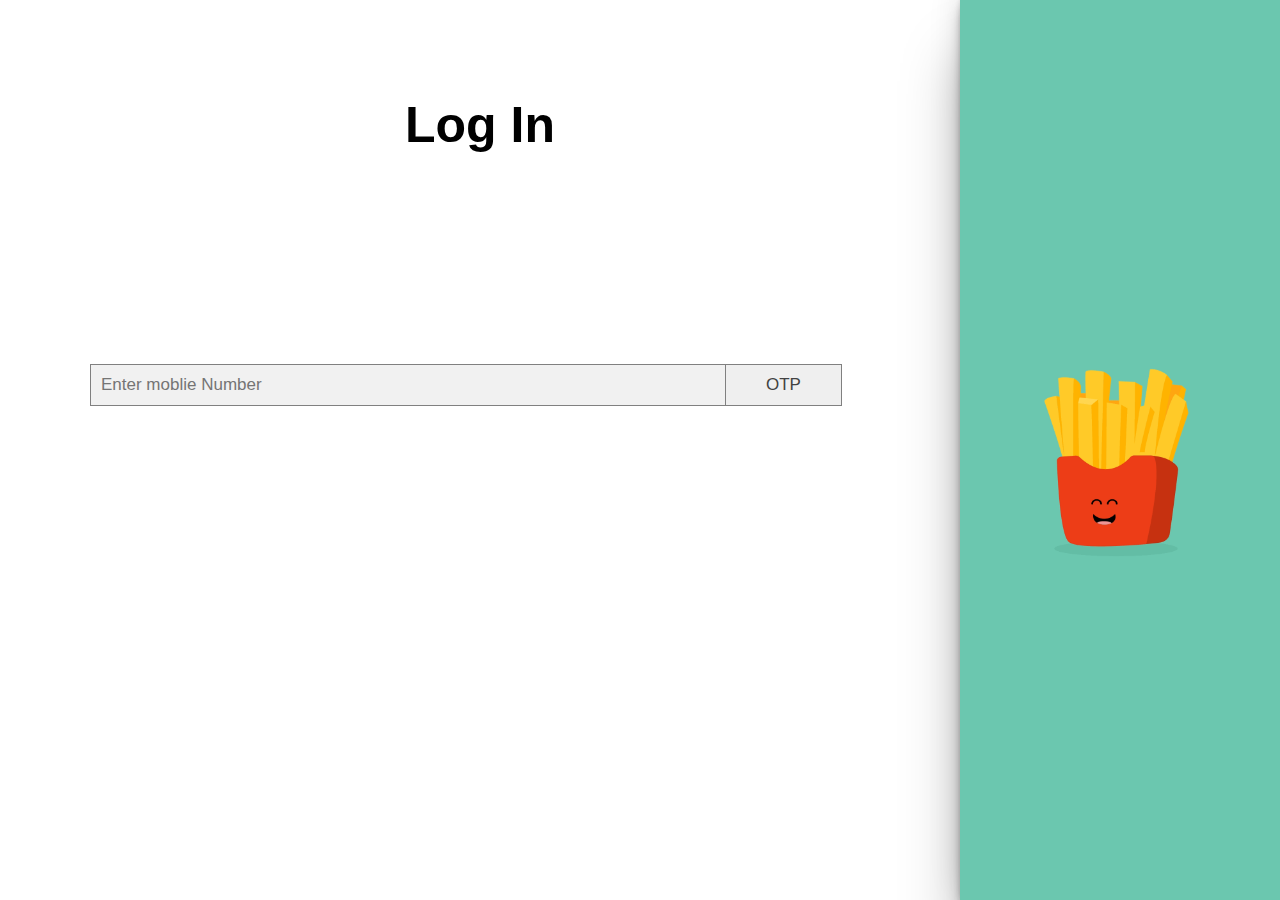
<file: LogIn.html>
<!DOCTYPE html>
<html lang="en">

<head>
    <meta charset="UTF-8">
    <link rel="stylesheet" href="LogIn.css">
    <meta http-equiv="X-UA-Compatible" content="IE=edge">
    <meta name="viewport" content="width=device-width, initial-scale=1.0">
    <title>Document</title>
</head>

<body>
    <div class="main">
        <div class="textarea">
            <div class="header">Log In</div>
            <div class="log">
                <form class="example nav">

                    <input type="text" placeholder="Enter moblie Number" name=" search">
                    <button type="submit"><i class="fa fa-search"></i> OTP </span></button>
                </form>
            </div>
        </div>

        <div class="img"></div>
    </div>
</body>

</html>
</file>
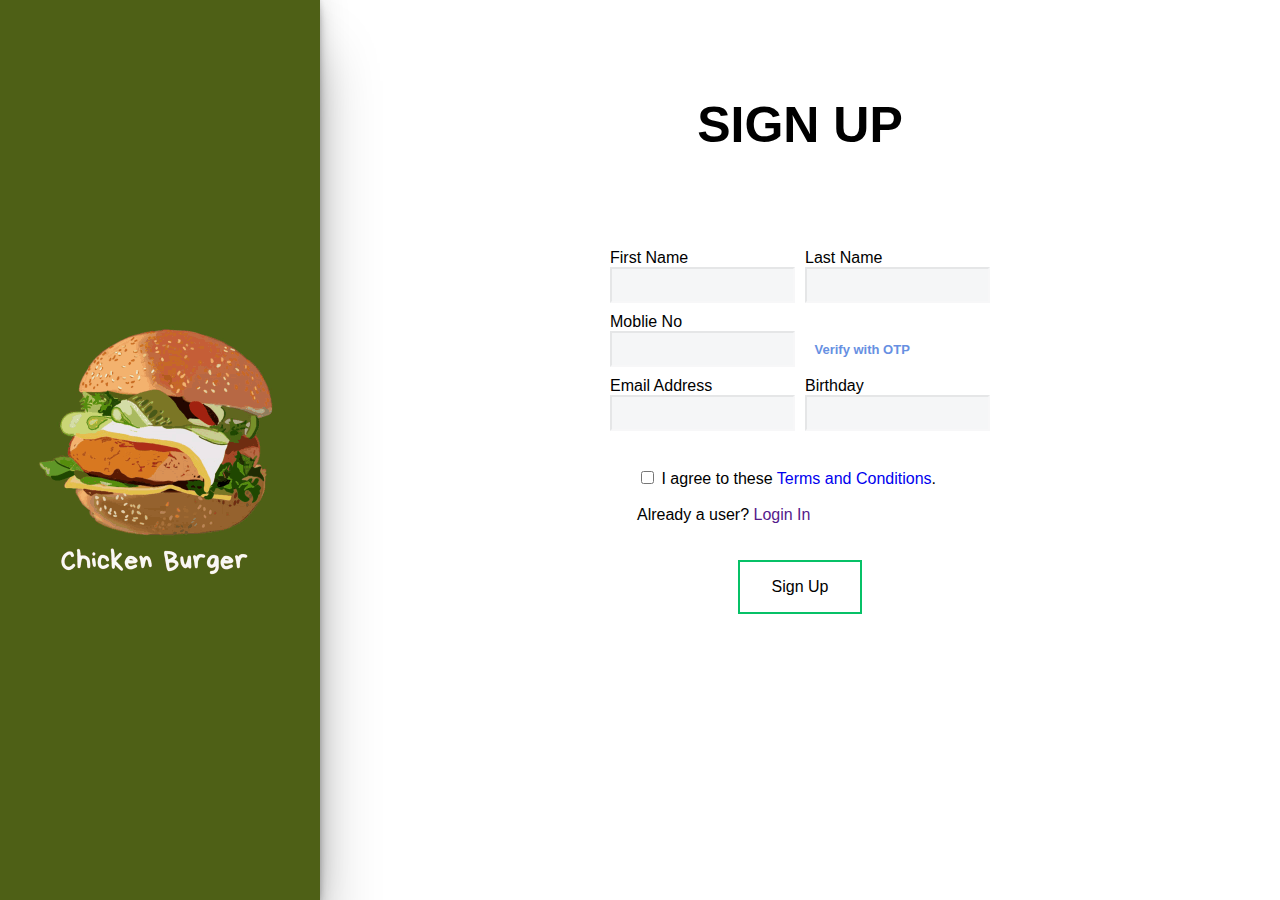
<file: SignUp.html>
<!DOCTYPE html>
<html lang="en">

<head>
    <link rel="stylesheet" href="SignUp.css">

    <meta charset="UTF-8">
    <meta http-equiv="X-UA-Compatible" content="IE=edge">
    <meta name="viewport" content="width=device-width, initial-scale=1.0">
    <title>Document</title>
</head>

<body>
    <div class="main">
        <div class="img"></div>


        <div class="su">

            <div class="header"> <span> SIGN UP <span></div>

            <div class="parentForm">
                <form>
                    <div class="childForm">

                        <div class="fname">
                            <label>First Name</label><br>
                            <input type="text" class="textbox" required>

                        </div>
                        <div class="lname">
                            <label>Last Name</label><br>
                            <input type="text" class="textbox" required>
                        </div>
                    </div>
                    <div class="childForm1">

                        <div class="mn">
                            <label>Moblie No</label><br>
                            <input type="text" class="textbox" required>
                            <a style="text-decoration:none" href=""> <span class="otp">Verify with OTP</span></a>

                        </div>
                    </div>
                    <div class="childForm2">

                        <div class="ea">
                            <label>Email Address</label><br>
                            <input type="text" class="textbox" required>

                        </div>
                        <div class="bdate">
                            <label>Birthday</label><br>
                            <input type="text" class="textbox" required>
                        </div>
                    </div>
                    <div class="childForm3 ">
                        <input id="checkbox" type="checkbox" />
                        <label for="checkbox"> I agree to these <a href="#" style="text-decoration:none">Terms and
                                Conditions</a>.</label>
                        <br>
                        <br>
                        <span>Already a user? <a href="" style="text-decoration:none"> Login In</a></span>
                    </div>

                    <div class="childForm4">
                        <button class="button button1">Sign Up</button>
                    </div>

                </form>


            </div>


        </div>

    </div>

</body>

</html>
</file>
<file: LogIn.css>
.html,body{
    margin: 0px;
}
.main{
    display: flex;
    height: 100vh;

   
}
.textarea{
    flex:3;
    text-align: center;
    display: flex;
    flex-direction: column;
}
.img{
    background-color: rgb(107,199,175);
    flex: 1;
    background-image: url(./fries.gif);
    background-position: center;
    background-size: contain;
    background-repeat: no-repeat;
   
    box-shadow: rgba(0, 0, 0, 0.25) 0px 54px 55px,
     rgba(0, 0, 0, 0.12) 0px -12px 30px,
      rgba(0, 0, 0, 0.12) 0px 4px 6px,
       rgba(0, 0, 0, 0.17) 0px 12px 13px,
        rgba(0, 0, 0, 0.09) 0px -3px 5px;
}
.header{
    margin-top: 10%;
    align-self:center;
     flex-wrap: wrap;
     font-family: Helvetica ;
     color: black;
     font-weight: bolder;
     font-size: 50px;
     flex: 1;
    

}
.log{
    width: 60vw;
   margin-left:10vh ;
flex: 2;
}
form.example input[type=text] {
    padding: 10px;
    font-size: 17px;
    border: 1px solid grey;
    float: left;
    width: 80%;
    background: #f1f1f1;
  }
  
  form.example button {
    float: left;
    width: 15%;
    padding: 10px;
    color: rgb(66,66,66);
    font-size: 17px;
    border: 1px solid grey;
    border-left: none;
    cursor: pointer;
  }
  
  form.example button:hover {
    background:rgb(6,193,103);
  }
  
  form.example::after {
    content: "";
    clear: both;
    display: table;
  }
</file>
<file: SignUp.css>
html,body{
    margin: 0px;
}
.main
{
    display: flex;

    height: 100vh;



}

.img{
    display: flex;
   
    background-color:rgb(78,96,22);
    flex:1;
    background-image: url(./sui.gif);
    background-position: center;
    background-size: contain;
    background-repeat: no-repeat;
   
    box-shadow: rgba(0, 0, 0, 0.25) 0px 54px 55px,
     rgba(0, 0, 0, 0.12) 0px -12px 30px,
      rgba(0, 0, 0, 0.12) 0px 4px 6px,
       rgba(0, 0, 0, 0.17) 0px 12px 13px,
        rgba(0, 0, 0, 0.09) 0px -3px 5px;
 

}


.su{
   
    display: flex;
    flex-direction: column;
    flex:3;
    align-content: center;

}
.header {
    margin-top: 10%;
   align-self:center;
  
    flex-wrap: wrap;
    font-family: Helvetica ;
    color: black;
    font-weight: bolder;
    font-size: 50px;
   
    
    
}


.parentForm{
  display: flex;
  flex-wrap: wrap;
  height: 100vh;
  flex-direction:column;
  justify-content: flex-start;
  align-items: center;
  font-family: Helvetica ;
  
  

}

form{
    padding-top: 10vh;
   
}


.childForm {
    align-items: flex-start;
    display: flex;
   
    

        
}
.childForm1{
    display: flex;
    
   
        
}

.childForm2{
    display: flex;
   
   
        
}

.fname{

    flex:1;
    margin:5px;
    border-color: rgb(245,246,247);
    
    
}
.lname{
    
    flex:1;
    margin:5px;
}
.mn{
    flex:1;
    margin:5px;
}
.ea{
   flex: 1; 
   margin:5px;
}
.bdate{
    flex: 1; 
    margin:5px;
}
.textbox{
     height: 30px;
     border-radius: 0px;
    border-color: rgb(255, 255, 255,0.2);
     background-color: rgb(245,246,247);}

.otp{
    padding-left:15px;
    color:rgb(103,144,226);
    font-weight: bolder;
    font-size:small;
     }


     .childForm3{
      
        display:block;
        margin: 2em;
        max-width: 800px;
      }
      
      .checkbox {
        height: 2em;
        width: 2em;
        vertical-align: middle;
      }
      .childForm4{
        display: flex;
        justify-content: center;
      }
      .childForm4 .button {
        border: none;
        color: white;
        padding: 16px 32px;
        text-align: center;
        text-decoration: none;
        display: inline-block;
        font-size: 16px;
        margin: 4px 2px;
        transition-duration: 0.4s;
        cursor: pointer;
        
      }
      
      .childForm4 .button1 {
        background-color: white; 
        color: black; 
        border: 2px solid rgb(6,193,103);
      }
      
      .childForm4 .button1:hover {
        background-color:  rgb(6,193,103);
        color: white;
      }
</file>
